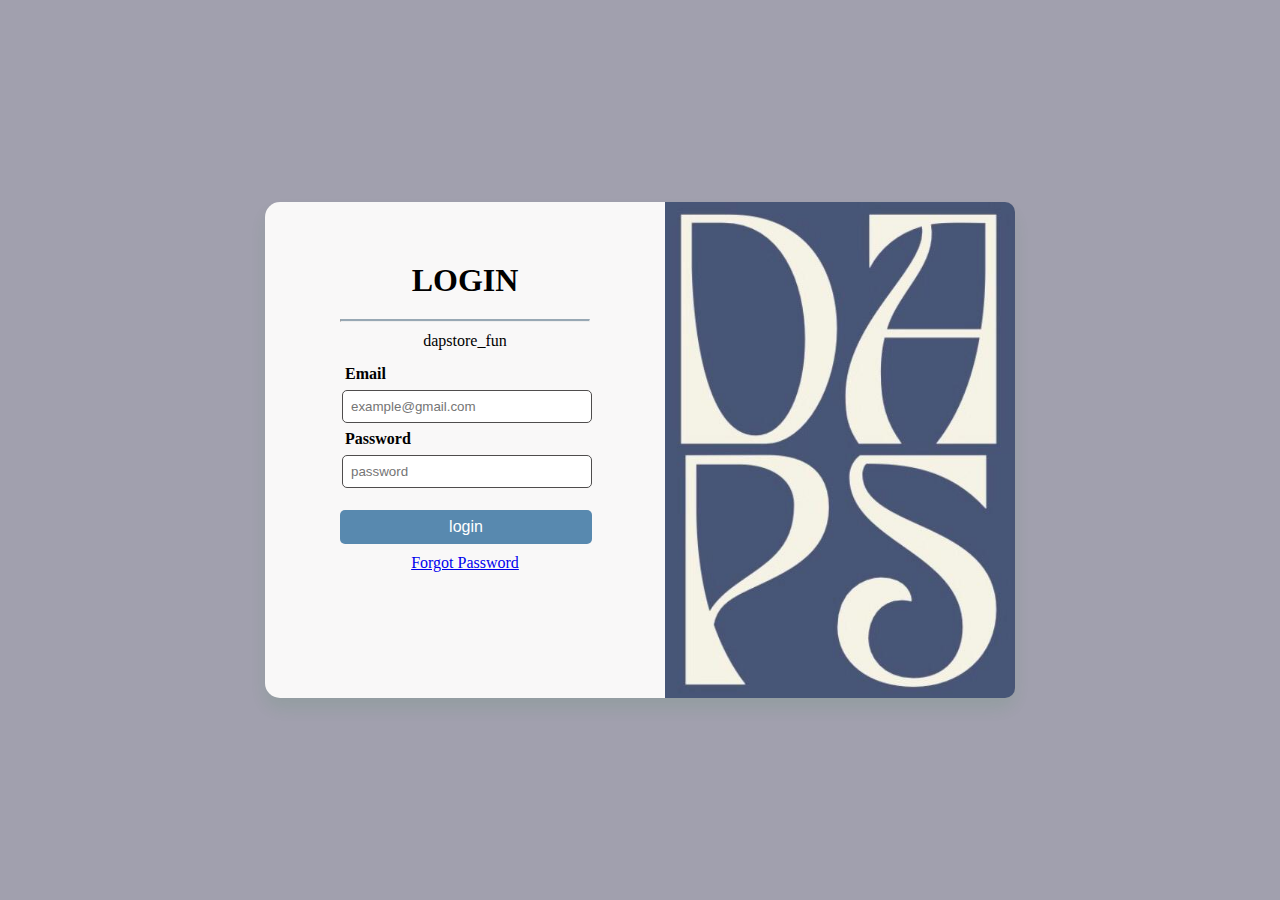
<file: Login/login.html>
<!DOCTYPE html>
<html lang="en">
<head>
    <meta charset="UTF-8">
    <meta name="viewport" content="width=device-width, initial-scale=1.0">
    <title>toko</title>
    <link rel="stylesheet" href="style.css">
</head>
<body>
    <div class="container">
        <div class="login">
            <form action="">
                <h1>login</h1>
                <hr>
                <p>dapstore_fun</p>
                <label for="">Email</label>
                <input type="text"
                placeholder="example@gmail.com">
                <label for="">Password</label>
                <input type="password"
                placeholder="password">
                <button>login</button>
                <p>
                    <a href="#">Forgot Password</a>
                </p>
            </form>
        </div>
        <div class="right"></div>
        <img src="foto.jpg" alt="">
    </div>
    
</body>
</html>
</file>
<file: Login/style.css>
*{
    margin: 0;
    padding: 0;
    box-sizing: border-box;
    font-family: 'Gill Sans', 'Gill Sans MT', Calibri, 'Trebuchet MS', sans-serif';
}
body {
    display: flex;
    justify-content: center;
    align-items: center;
    min-height: 100vh;
    background: rgb(161, 160, 174);
}

.container {
    width: 100%;
    display: flex;
    max-width: fit-content;
    background: #f9f8f8;
    border-radius: 15px;
    box-shadow: 0 10px 15px rgba(25, 138, 51, 0.1);

}

.login {
    width: 400px;
}
form {
    width: 250px;
    margin: 60px auto;
}

h1 {
    margin: 20px;
    text-align: center;
    font-weight: bolder;
    text-transform: uppercase;

}

hr {
    border-top: 2px solid rgba(108, 131, 148, 0.687);

}

p {
    text-align: center;
    margin: 10px;
}

img {
    width: 350px;
    height: 100%;
    border-top-right-radius: 10px;
    border-bottom-right-radius: 10px;
}

form label {
    display: block;
    font-size: 16px;
    font-weight: 600;
    padding: 5px;
}

input {
    width: 100%;
    margin: 2px;
    border: none;
    outline: none;
    padding: 8px;
    border-radius: 5px;
    border: 1px solid rgb(79, 77, 77);
}

button {
    border: none;
    outline: none;
    padding: 8px;
    width: 252px;
    color: #fff;
    font-size: 16px;
    cursor: pointer;
    margin-top: 20px;
    border-radius: 5px;
    background: rgba(14, 86, 141, 0.687);
}


button:hover {
    background: rgb(46, 47, 97);
}

@media (max-width: 880px){
    .container {
        width: 100%;
        max-width: 750px;
        margin-left: 20px;
        margin-right: 20px;
    }

    form {
        width: 300px;
        margin: 20px auto;
    }

    .login {
        width: 400px;
        padding: 20px;
    }

    button {
        width: 100%;
    }
}
</file>
